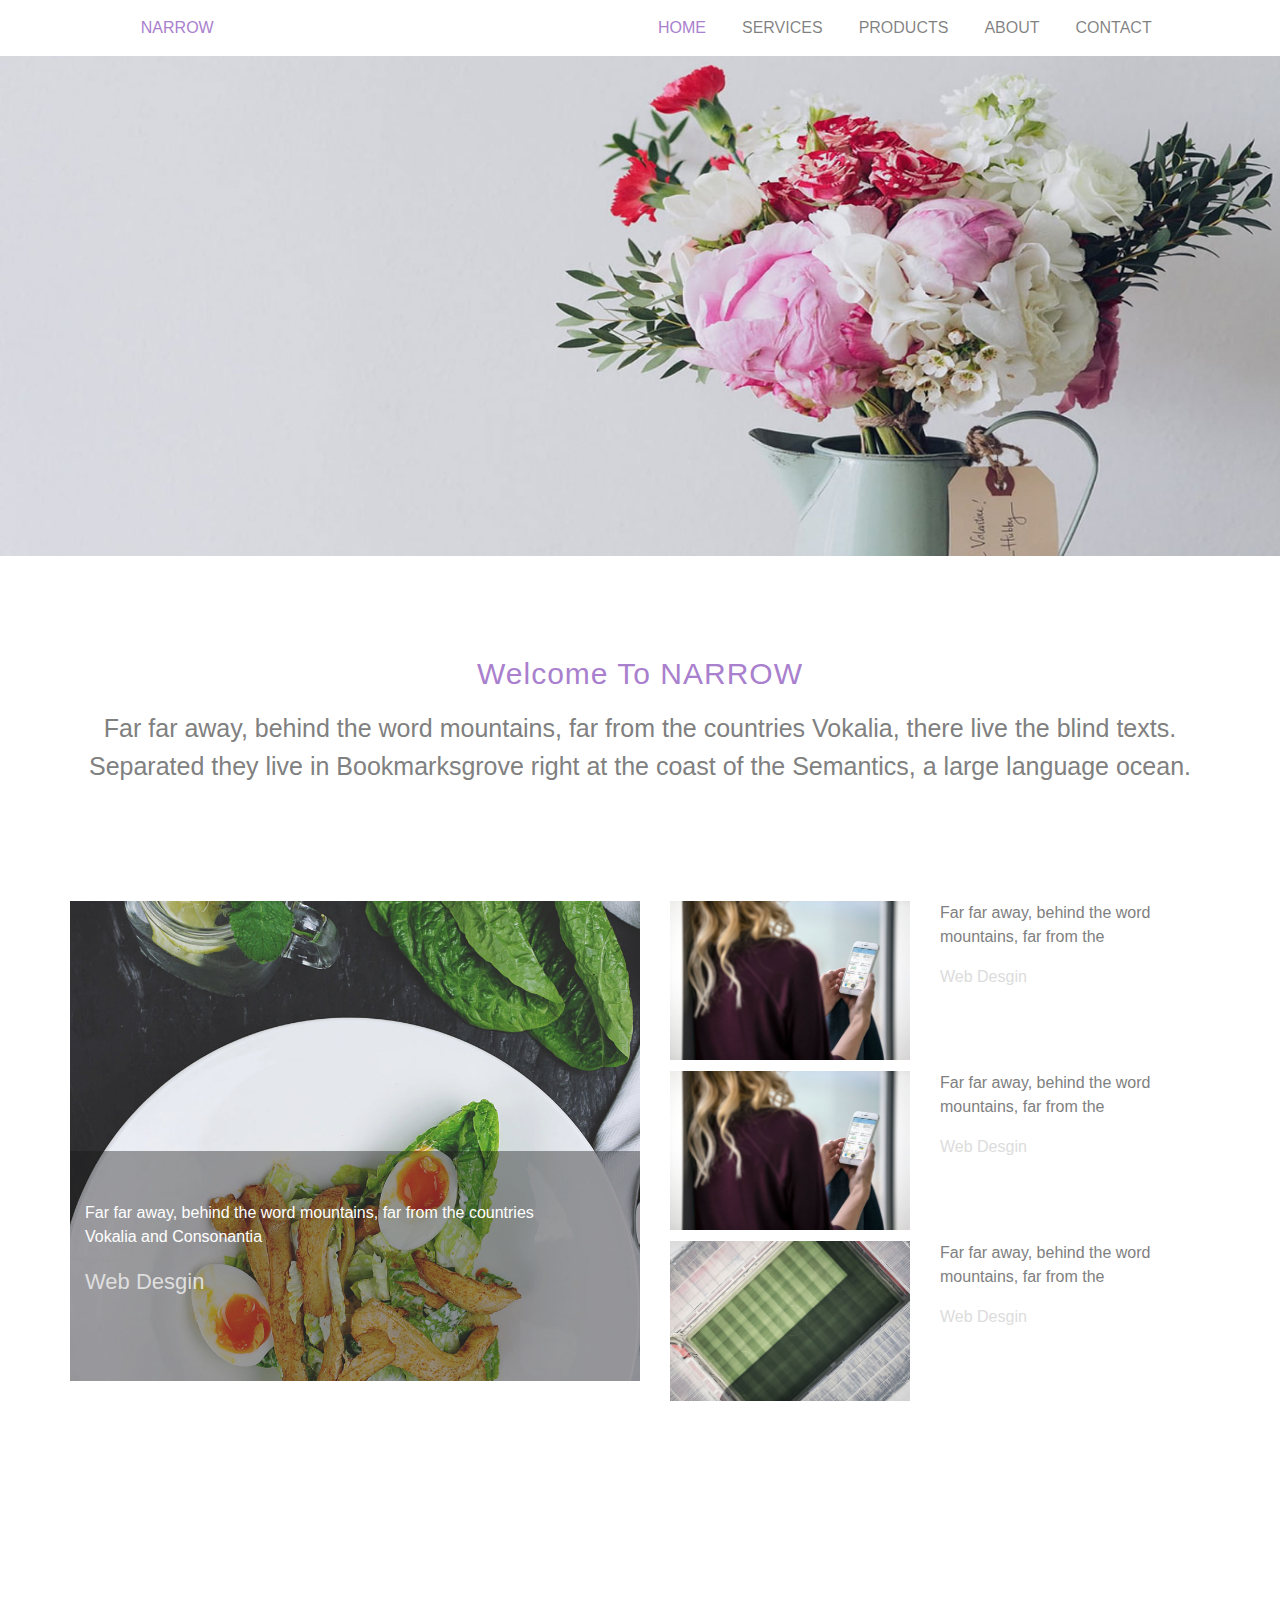
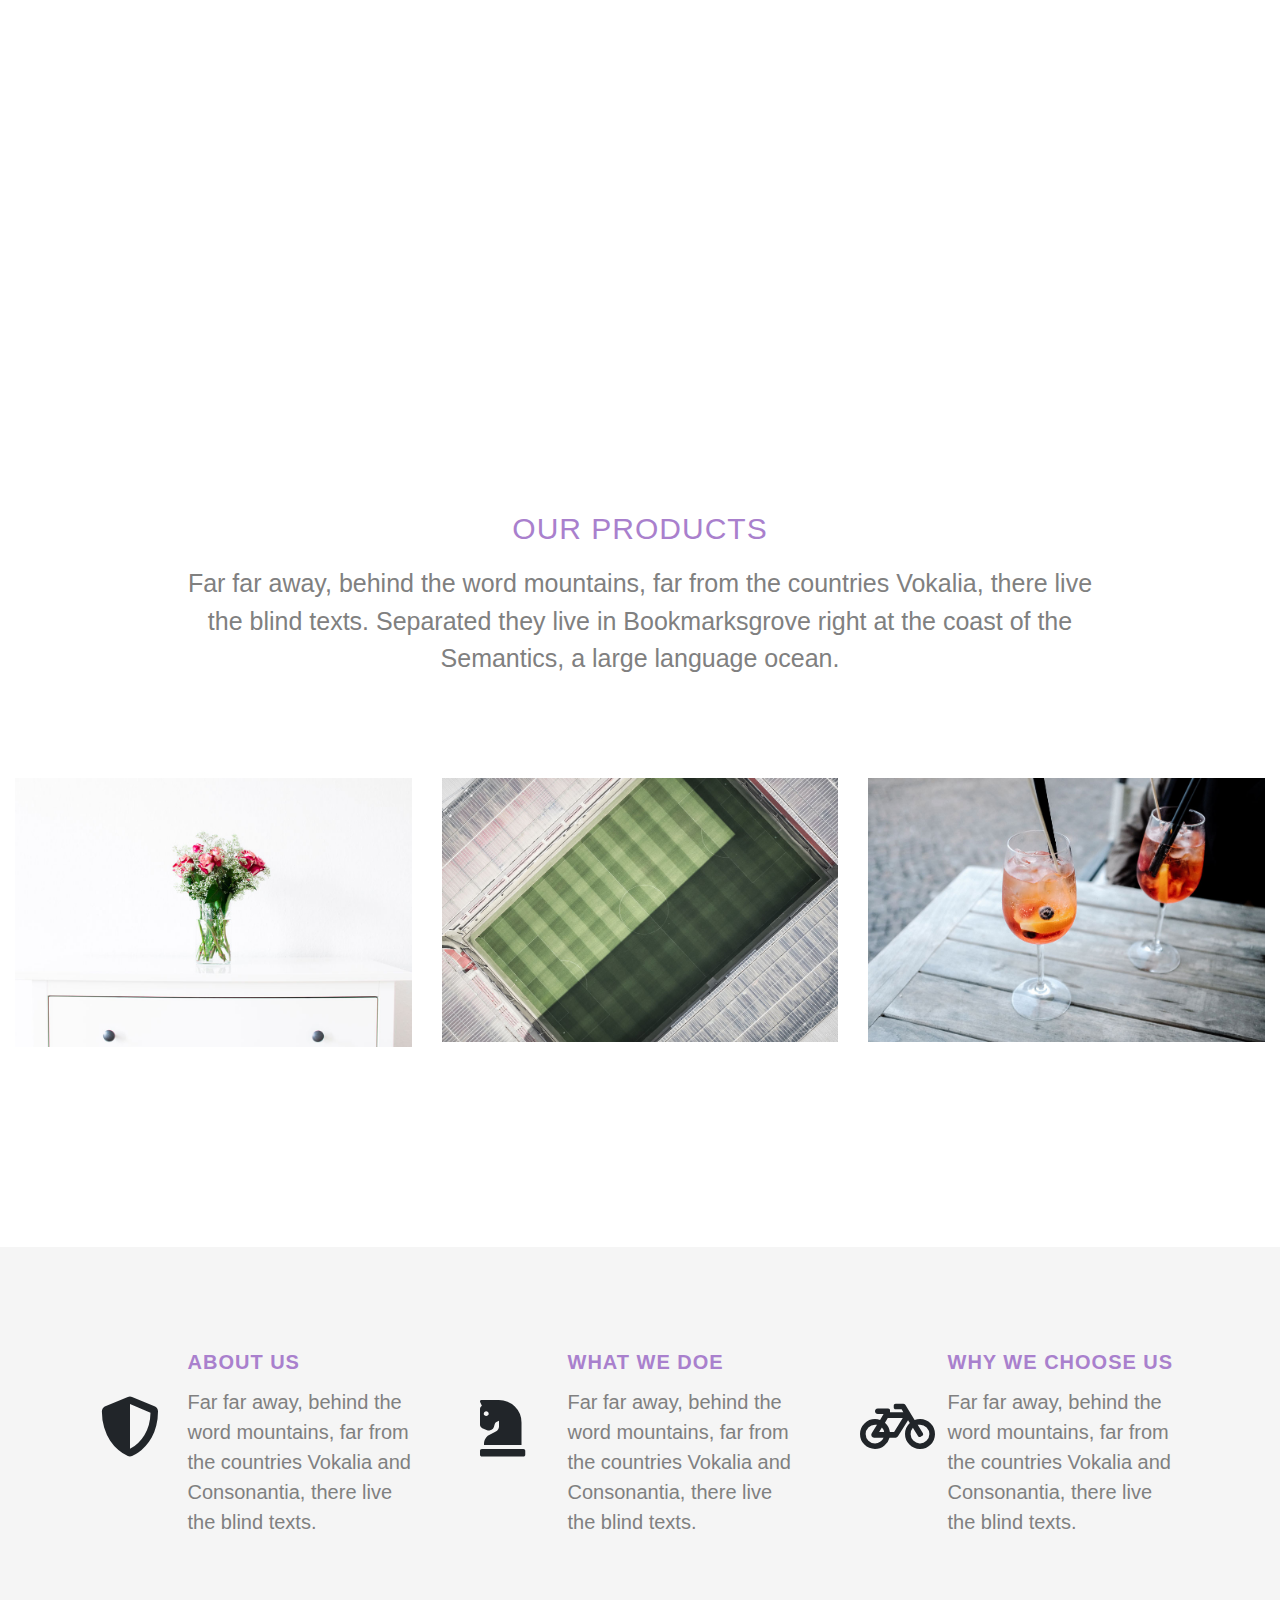
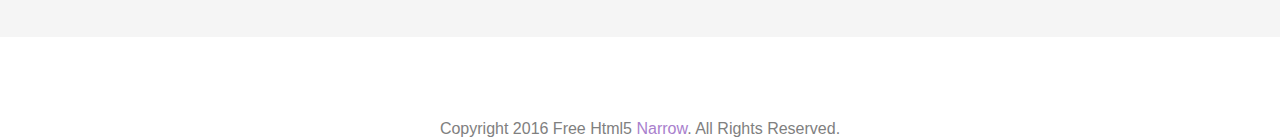
<file: index.html>
<!DOCTYPE html>
<html lang="en">

<head>
    <meta charset="UTF-8">
    <meta name="viewport" content="width=device-width, initial-scale=1.0">
    <meta http-equiv="X-UA-Compatible" content="ie=edge">
    <title>Document</title>
    <link rel="stylesheet" href="css/all.css">
    <link rel="stylesheet" href="css/animate.css">
    <link rel="stylesheet" href="css/bootstrap.min.css">
    <link rel="stylesheet" href="css/hover.css">
    <link rel="stylesheet" href="css/style.css">
</head>

<body>
    <!-- --------navbar------ -->
    <nav class="navbar navbar-expand-lg navbar-light bg-light">
        <div class="logo float-left w-50">
            NARROW
        </div>


        <button class="navbar-toggler" type="button" data-toggle="collapse" data-target="#navbarSupportedContent"
            aria-controls="navbarSupportedContent" aria-expanded="false" aria-label="Toggle navigation">
            <i class="fas fa-bars"></i>
        </button>

        <div class="collapse navbar-collapse float-right w-50" id="navbarSupportedContent">
            <ul class="navbar-nav mr-auto col-8">
                <li class="nav-item ">
                    <a class="nav-link  active" href="index.html">HOME <span class="sr-only">(current)</span></a>
                </li>
                
                <li class="nav-item">
                    <a class="nav-link " href="services.html">SERVICES</a>
                </li>
                <li class="nav-item">
                    <a class="nav-link " href="product.html">PRODUCTS</a>
                </li>
                <li class="nav-item">
                    <a class="nav-link " href="about.html">ABOUT</a>
                </li>
                <li class="nav-item">
                    <a class="nav-link " href="contact.html">CONTACT</a>
                </li>
            </ul>

        </div>
    </nav>
    <!-- --------/navbar------ -->
    <!-- ------images------ -->
    <div class="image"></div>
    <!-- ------images----- -->
    <!-- ------welcome----- -->
    <section class="welcome ">

        <!-- -----title---- -->
        <h1 class="title txt-center"> Welcome To NARROW</h1>
        <!-- ------title----- -->
        <div class="container  ">
            <div class="row">
                <P class="par txt-center">Far far away, behind the word mountains, far from the countries Vokalia, there
                    live the blind texts.
                    Separated they live in Bookmarksgrove right at the coast of the Semantics, a large language ocean.
                </P>
            </div>
        </div>
    </section>
    <!-- ------/welcome----- -->
    <!-- ------third section---- -->
    <section class="third">
        <div class="container">
            <div class="row">
                <!-- -----left----  -->
                <div class="float-left c0l-12 col-md-6 first">
                    <div class="color"></div>
                    <div class="text">
                    <p>Far far away, behind the word mountains, far from the countries Vokalia and Consonantia</p>
                    <span class="lightgray">Web Desgin</span>
                </div>
                </div>
                <!-- ----left---- -->
                <!-- ------right----- -->
                <div class="float-right  c0l-12 col-md-6">
                    <!-- --------row------ -->
                    <div class="roww ">
                        <div class="float-left  col-6">
                        <img src="images/work-2.jpg" alt="">
                        </div>
                        <div class="float-left col-6 ">
                            <p>Far far away, behind the word mountains, far from the</p>
                            <span class="lightgray">Web Desgin</span>
                        </div>

                    </div>
                    <!-- --------/row------ -->
                       <!-- --------row------ -->
                       <div class="roww ">
                            <div class="float-left  col-6">
                            <img src="images/work-2.jpg" alt="">
                            </div>
                            <div class="float-left col-6 ">
                                <p>Far far away, behind the word mountains, far from the</p>
                                <span class="lightgray">Web Desgin</span>
                            </div>
    
                        </div>
                        <!-- --------/row------ -->
                           <!-- --------row------ -->
                    <div class="roww ">
                            <div class="float-left  col-6">
                            <img src="images/work-4.jpg" alt="">
                            </div>
                            <div class="float-left col-6 ">
                                <p>Far far away, behind the word mountains, far from the</p>
                                <span class="lightgray">Web Desgin</span>
                            </div>
    
                        </div>
                        <!-- --------/row------ -->
                </div>
                <!-- ------/right----- -->
            </div>
        </div>
    </section>
        <!-- ------/third section---- -->
        <!-- -------priority---- -->
        <section class="priority">
            <div>SAVING YOU IS OUR FIRST PRIORITY</div>
        </section>
  <!-- -------/priority---- -->
  <!-- ------products---- -->
  <section class="products ">

        <!-- -----title---- -->
        <h1 class="title txt-center">OUR PRODUCTS</h1>
        <!-- ------title----- -->
        <div class="container  ">
            <div class="row">
                <P class="par txt-center">Far far away, behind the word mountains, far from the countries Vokalia, there
                    live the blind texts.
                    Separated they live in Bookmarksgrove right at the coast of the Semantics, a large language ocean.
                </P>
            </div>
        </div>
    </section>
    <!-- ------/products----- -->
    <!-- ------images2------ -->
    <section class="images2">
       
                <div class="col-4 float-left">
                    <img src="images/product-1.jpg" alt="">
                </div>
                <div class="col-4 float-left">
                        <img src="images/product-2.jpg" alt="">
                    </div>
                    <div class="col-4 float-left">
                            <img src="images/product-3.jpg" alt="">
                        </div>
            
    </section>
    <div class="clearfix"></div>
<!-- ------/images2------ -->
<!-- ------about----- -->
<section class="about">
    <div class="container">
        <div class="row">
             <!-- -----row----- -->
             <div class="roww float-left col-12 col-lg-4">
                 <div class="col-3 float-left">
                        <i class="fas fa-shield-alt"></i>
                 </div>
                 <div class="col-9 float-left">
                     <div class="title">ABOUT US</div>
                     <div class="par">Far far away, behind the word mountains, far from the countries Vokalia and Consonantia, there live the blind texts.</div>
                 </div>
             </div>
             <!-- -----/row----- -->
 <!-- -----row----- -->
 <div class="roww float-left col-12 col-lg-4">
        <div class="col-3 float-left">
            <i class="fas fa-chess-knight"></i>
        </div>
        <div class="col-9 float-left">
            <div class="title">WHAT WE DOE</div>
            <div class="par">Far far away, behind the word mountains, far from the countries Vokalia and Consonantia, there live the blind texts.</div>
        </div>
    </div>
    <!-- -----/row----- -->
     <!-- -----row----- -->
     <div class="roww float-left col-12 col-lg-4">
            <div class="col-3 float-left">
                    <i class="fas fa-bicycle"></i>
            </div>
            <div class="col-9 float-left">
                <div class="title">WHY WE CHOOSE US</div>
                <div class="par">Far far away, behind the word mountains, far from the countries Vokalia and Consonantia, there live the blind texts.</div>
            </div>
        </div>
        <!-- -----/row----- -->
        </div>

    </div>
  
</section>
<!-- -----/about----- -->
<!-- -----footer----- -->
<section class="footer txt-center">
    <p>Copyright 2016 Free Html5<a href="#"> Narrow</a>. All Rights Reserved. </p>
    <p>    Made with  by<a href="#">omar ismail</a>  / Demo Images: <a href="#"> Unsplash</a></p>
    <div class="links"> 
            <a href="#"><i class="fab fa-twitter"></i></a>
        <a href="#"><i class="fab fa-facebook-f"></i></a>
        <a href="#"><i class="fab fa-instagram"></i></a>
    </div>

</section>
<!-- -----/footer----- -->
</body>

</html>
</file>
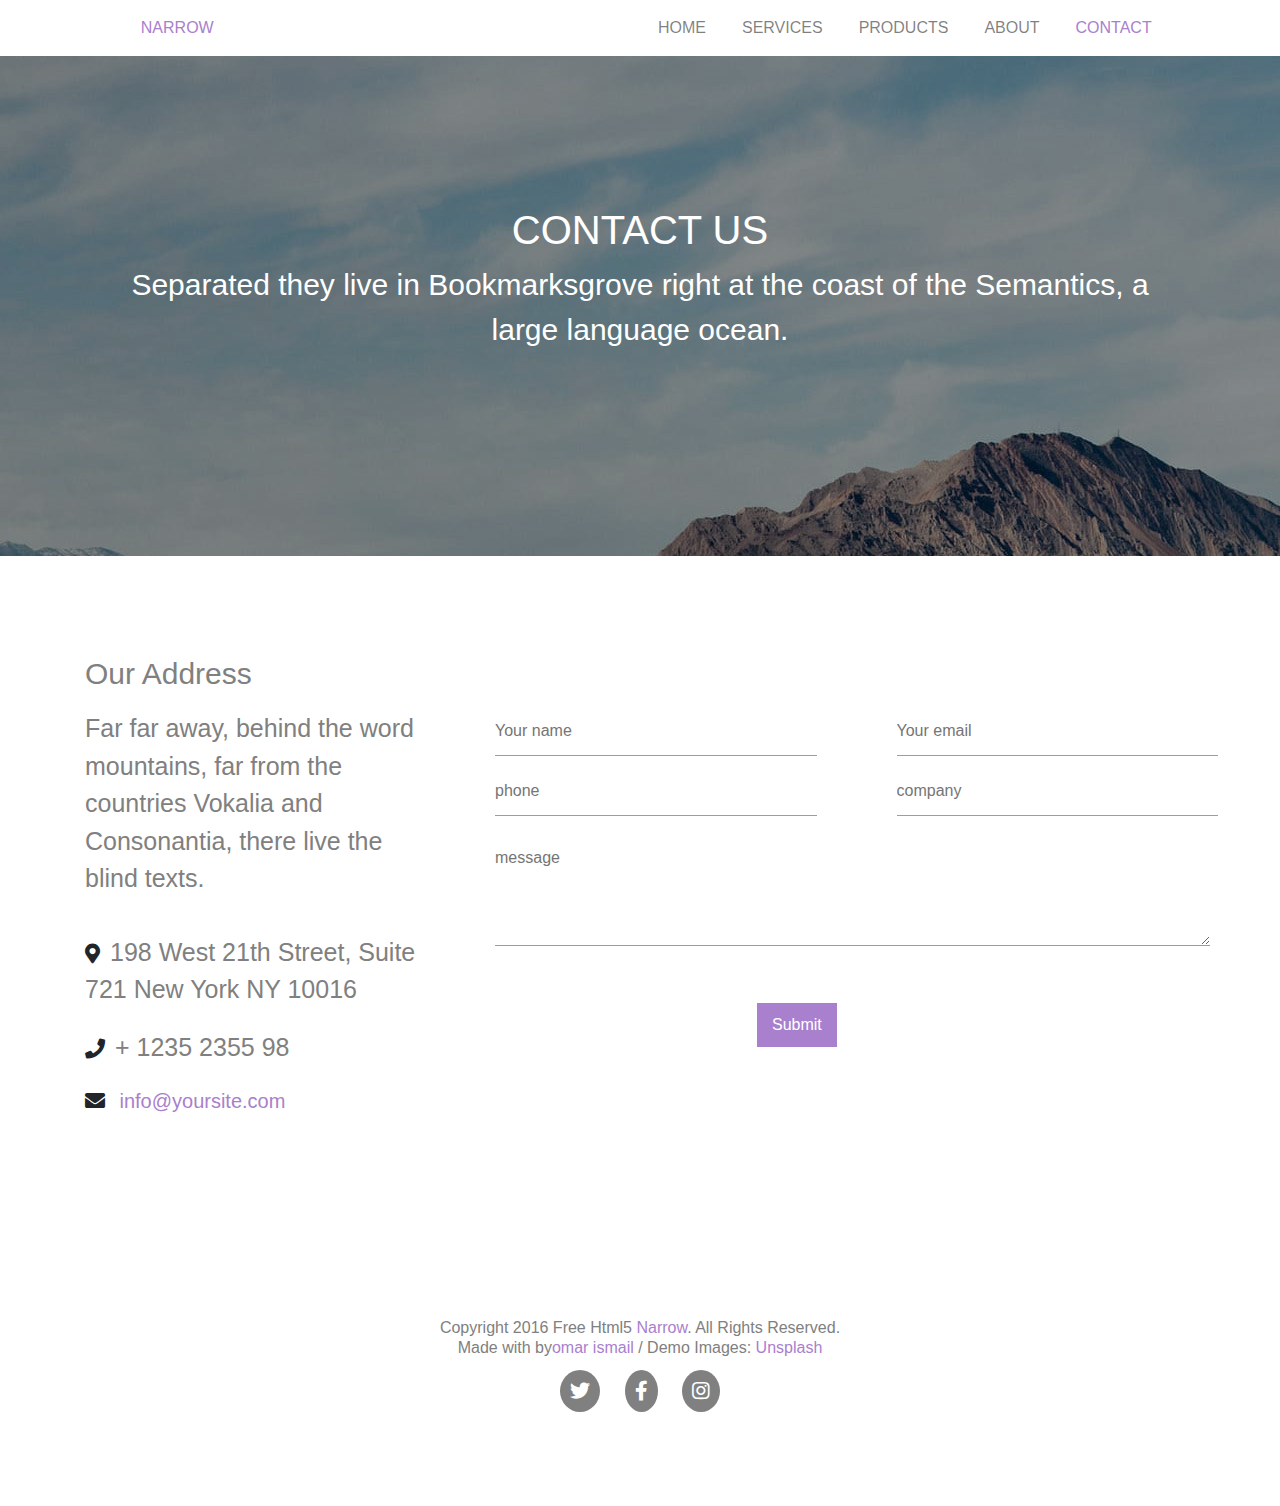
<file: contact.html>
<!DOCTYPE html>
<html lang="en">

<head>
    <meta charset="UTF-8">
    <meta name="viewport" content="width=device-width, initial-scale=1.0">
    <meta http-equiv="X-UA-Compatible" content="ie=edge">
    <title>Document</title>
    <link rel="stylesheet" href="css/all.css">
    <link rel="stylesheet" href="css/animate.css">
    <link rel="stylesheet" href="css/bootstrap.min.css">
    <link rel="stylesheet" href="css/hover.css">
    <link rel="stylesheet" href="css/style.css">
</head>

<body>
    <!-- --------navbar------ -->
    <nav class="navbar navbar-expand-lg navbar-light bg-light">
        <div class="logo float-left w-50">
            NARROW
        </div>


        <button class="navbar-toggler" type="button" data-toggle="collapse" data-target="#navbarSupportedContent"
            aria-controls="navbarSupportedContent" aria-expanded="false" aria-label="Toggle navigation">
            <i class="fas fa-bars"></i>
        </button>

        <div class="collapse navbar-collapse float-right w-50" id="navbarSupportedContent">
            <ul class="navbar-nav mr-auto col-8">
                <li class="nav-item ">
                    <a class="nav-link  " href="index.html">HOME <span class="sr-only">(current)</span></a>
                </li>
                
                <li class="nav-item">
                    <a class="nav-link   " href="services.html">SERVICES</a>
                </li>
                <li class="nav-item">
                    <a class="nav-link " href="product.html">PRODUCTS</a>
                </li>
                <li class="nav-item">
                    <a class="nav-link " href="about.html">ABOUT</a>
                </li>
                <li class="nav-item">
                    <a class="nav-link active" href="contact.html">CONTACT</a>
                </li>
            </ul>

        </div>
    </nav>
    <!-- --------/navbar------ -->
    <!-- ------head----- -->
    <section class="head">
        <div class="color txt-center">
            <h1> CONTACT US</h1>
            <p>Separated they live in Bookmarksgrove right at the coast of the Semantics, a large language ocean.</p>

        </div>
        
    </section>
    <!-- -------/head----- -->
    <!-- -------CONTACT US---- -->


    <section class="contact">
        <section class="container">
            <section class="row">
                <!-- ------information--- -->
                <div class="information col-12 col-lg-4 float-left">
                    <h1 style="color: gray; font-size: 30px">Our Address</h1>
                   
                 <p class="par">Far far away, behind the word mountains, far from the countries Vokalia and Consonantia, there live the blind texts.</p>
                <div style="margin-bottom: 20px"><i class="fas fa-map-marker-alt" style="font-size: 20px ;padding-right: 10px"></i><span class="par">198 West 21th Street, Suite 721 New York NY 10016</span></div>
                <div style="margin-bottom: 20px"><i class="fas fa-phone" style="font-size: 20px ;padding-right: 10px"></i><span class="par">+ 1235 2355 98</span></div>
                 <div style="margin-bottom: 20px" ><i class="fas fa-envelope" style="font-size: 20px ;padding-right: 10px"></i> <a href="#">info@yoursite.com</a></div>
            </div>
                    <!-- ------/information--- -->
                    <!-- ------form----- -->
                    <div class="input col-12 col-lg-8 float-left ">
                            <div class="float-left w-45"><input type="text" placeholder="Your name" ></div> 
                       
                       <div class="float-right w-45"> <input type="email" placeholder="Your email"></div>
                       
                       <div class="float-left w-45"> <input type="text" placeholder="phone"> </div>
                       <div class="float-right w-45"> <input type="text" placeholder="company"> </div>
                       <textarea placeholder="message"></textarea> 
                       <a href="index.html">Submit</a>
                    </div>
                    <!-- ------/form----- -->
            </section>
        </section>

    </section>



         <!-- -----footer----- -->
<section class="footer txt-center">
        <p>Copyright 2016 Free Html5<a href="#"> Narrow</a>. All Rights Reserved. </p>
        <p>    Made with  by<a href="#">omar ismail</a>  / Demo Images: <a href="#"> Unsplash</a></p>
        <div class="links"> 
                <a href="#"><i class="fab fa-twitter"></i></a>
            <a href="#"><i class="fab fa-facebook-f"></i></a>
            <a href="#"><i class="fab fa-instagram"></i></a>
        </div>
    
    </section>
    <!-- -----/footer----- -->
</body>

</html>
</file>
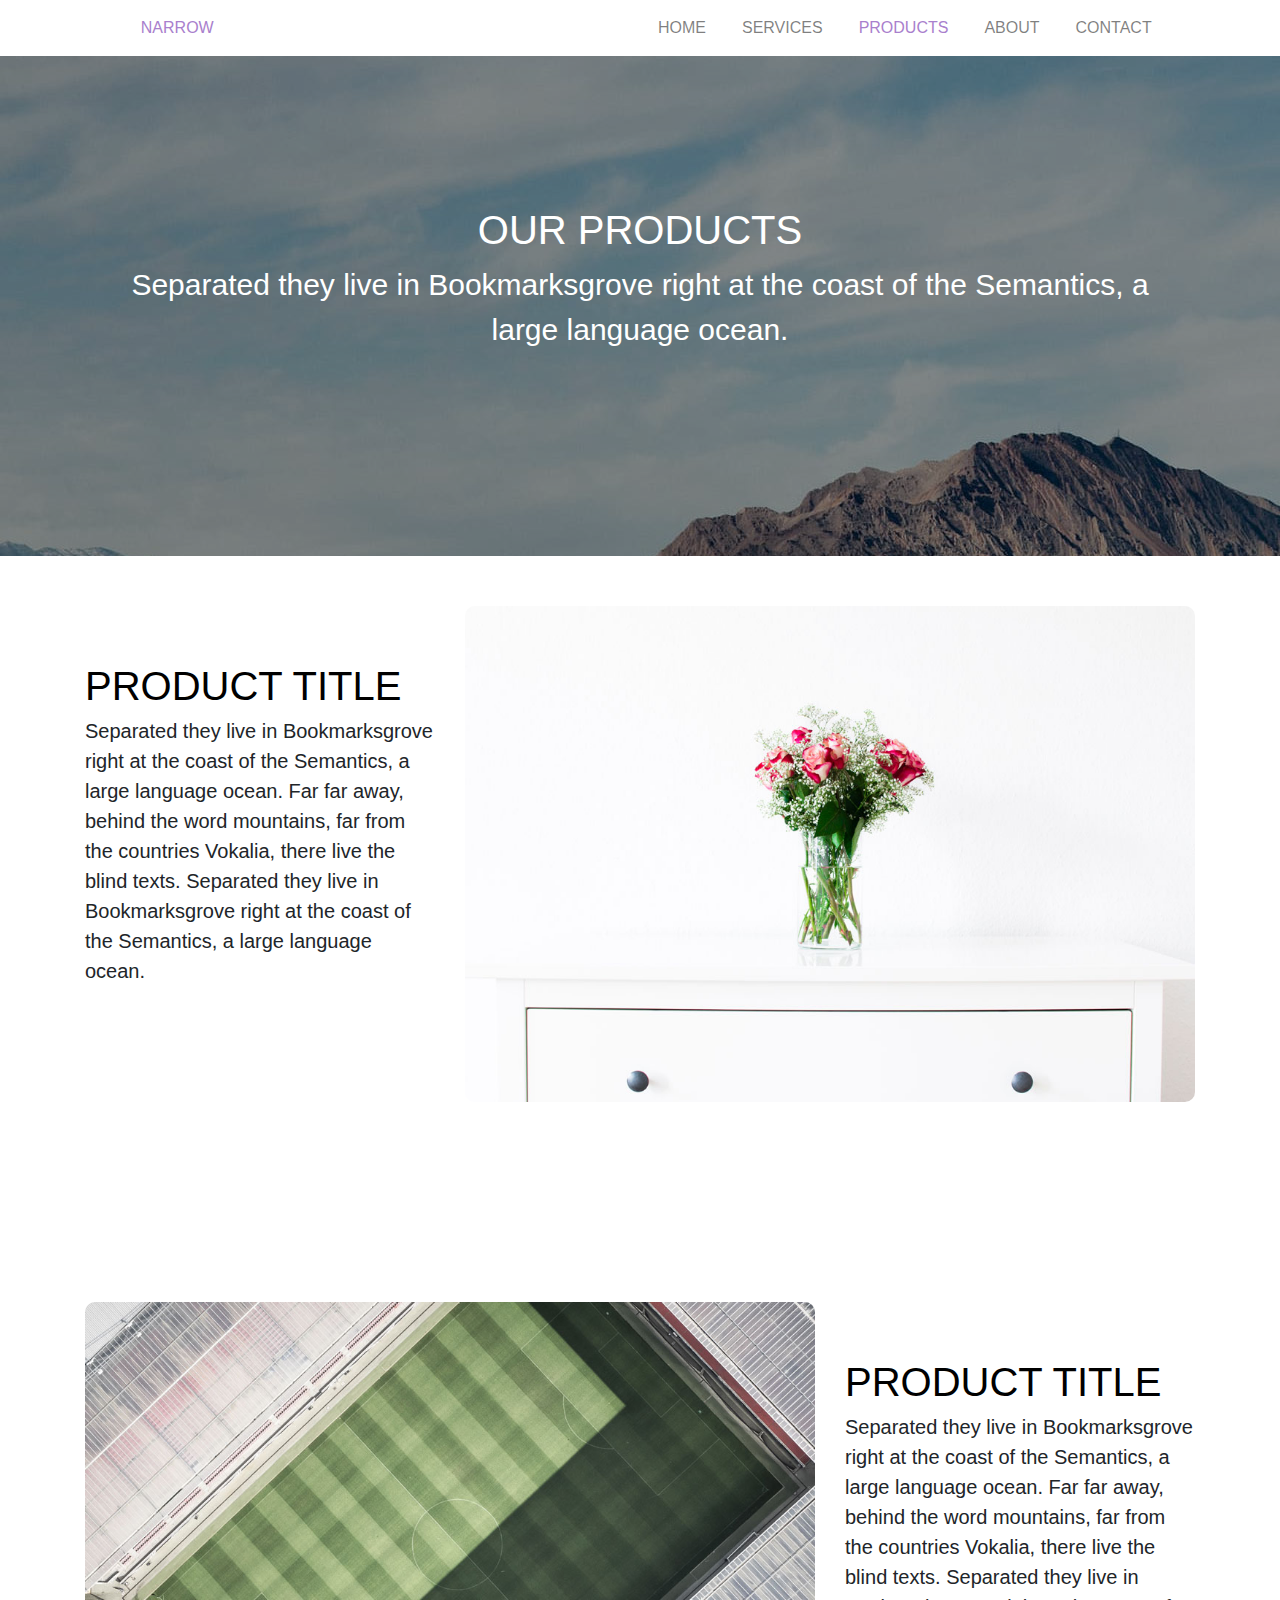
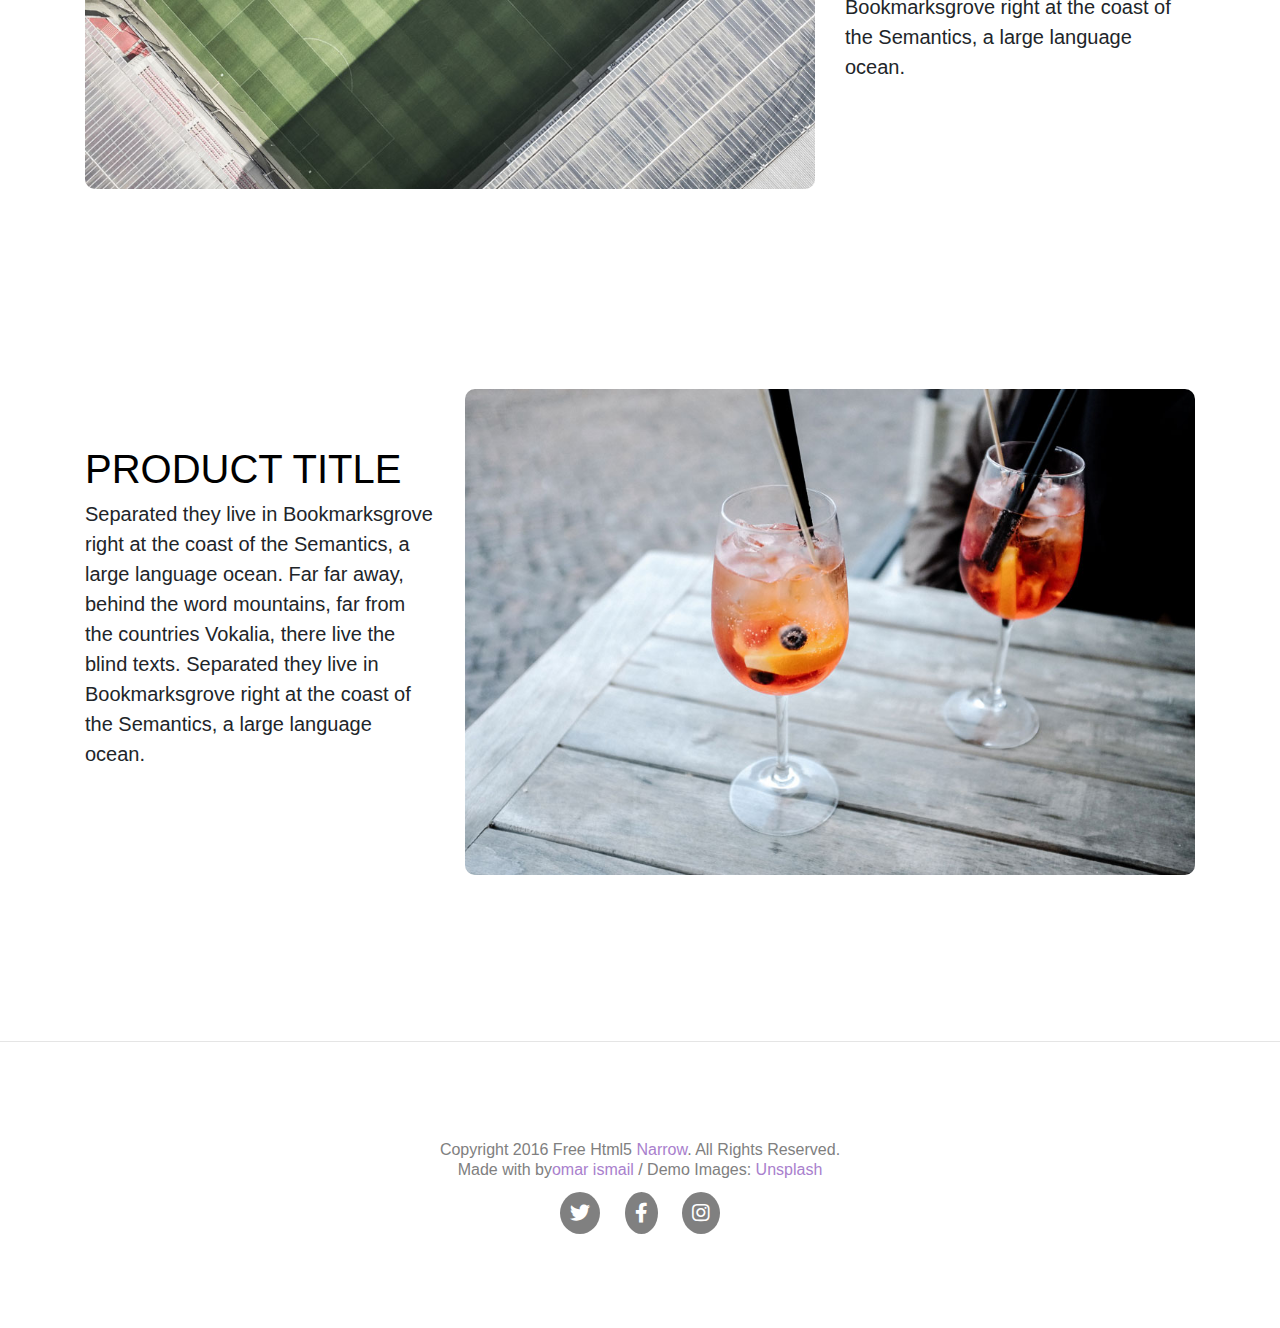
<file: product.html>
<!DOCTYPE html>
<html lang="en">

<head>
    <meta charset="UTF-8">
    <meta name="viewport" content="width=device-width, initial-scale=1.0">
    <meta http-equiv="X-UA-Compatible" content="ie=edge">
    <title>Document</title>
    <link rel="stylesheet" href="css/all.css">
    <link rel="stylesheet" href="css/animate.css">
    <link rel="stylesheet" href="css/bootstrap.min.css">
    <link rel="stylesheet" href="css/hover.css">
    <link rel="stylesheet" href="css/style.css">
</head>

<body>
    <!-- --------navbar------ -->
    <nav class="navbar navbar-expand-lg navbar-light bg-light">
        <div class="logo float-left w-50">
            NARROW
        </div>


        <button class="navbar-toggler" type="button" data-toggle="collapse" data-target="#navbarSupportedContent"
            aria-controls="navbarSupportedContent" aria-expanded="false" aria-label="Toggle navigation">
            <i class="fas fa-bars"></i>
        </button>

        <div class="collapse navbar-collapse float-right w-50" id="navbarSupportedContent">
            <ul class="navbar-nav mr-auto col-8">
                <li class="nav-item ">
                    <a class="nav-link  " href="index.html">HOME <span class="sr-only">(current)</span></a>
                </li>
                
                <li class="nav-item">
                    <a class="nav-link " href="services.html">SERVICES</a>
                </li>
                <li class="nav-item">
                    <a class="nav-link active " href="product.html">PRODUCTS</a>
                </li>
                <li class="nav-item">
                    <a class="nav-link " href="about.html">ABOUT</a>
                </li>
                <li class="nav-item">
                    <a class="nav-link " href="contact.html">CONTACT</a>
                </li>
            </ul>

        </div>
    </nav>
    <!-- --------/navbar------ -->
    <!-- ------head----- -->
    <section class="head">
        <div class="color txt-center">
            <h1>OUR PRODUCTS</h1>
            <p>Separated they live in Bookmarksgrove right at the coast of the Semantics, a large language ocean.</p>

        </div>
        
    </section>
    <!-- -------/head----- -->
    <!-- -------products----- -->
    <section class="products">
        <div class="container">
            <div class="row">
                <!-- -------item---- -->
                <div class=" item">
                    <div class="col-12 col-md-4 float-left">
                        <a  href="#">PRODUCT TITLE</a>
                        <p>Separated they live in Bookmarksgrove right at the coast of the Semantics, a large language ocean. Far far away, behind the word mountains, far from the countries Vokalia, there live the blind texts. Separated they live in Bookmarksgrove right at the coast of the Semantics, a large language ocean.</p>
                    </div>
                    <div class="col-12 col-md-8 float-left">
                        <img src="images/product-1.jpg " alt="">
                    </div> 

                </div>
                  <!-- -------/item---- -->
                  <!-- -------item---- -->
                <div class=" item">
                       
                        <div class="col-12 col-md-8 float-left">
                            <img src="images/product-2.jpg " alt="">
                        </div> 
                        <div class="col-12 col-md-4 float-left">
                                <a  href="#">PRODUCT TITLE</a>
                                <p>Separated they live in Bookmarksgrove right at the coast of the Semantics, a large language ocean. Far far away, behind the word mountains, far from the countries Vokalia, there live the blind texts. Separated they live in Bookmarksgrove right at the coast of the Semantics, a large language ocean.</p>
                            </div>
    
                    </div>
                      <!-- -------/item---- -->
                      <!-- -------item---- -->
                <div class=" item">
                        <div class="col-12 col-md-4 float-left">
                            <a  href="#">PRODUCT TITLE</a>
                            <p>Separated they live in Bookmarksgrove right at the coast of the Semantics, a large language ocean. Far far away, behind the word mountains, far from the countries Vokalia, there live the blind texts. Separated they live in Bookmarksgrove right at the coast of the Semantics, a large language ocean.</p>
                        </div>
                        <div class="col-12 col-md-8 float-left">
                            <img src="images/product-3.jpg " alt="">
                        </div> 
    
                    </div>
                      <!-- -------/item---- -->
            </div>
         </div>
    </section>
    <!-- -----pouducts----- -->
    <hr>
    <!-- -----footer----- -->
<section class="footer txt-center">
        <p>Copyright 2016 Free Html5<a href="#"> Narrow</a>. All Rights Reserved. </p>
        <p>    Made with  by<a href="#">omar ismail</a>  / Demo Images: <a href="#"> Unsplash</a></p>
        <div class="links"> 
                <a href="#"><i class="fab fa-twitter"></i></a>
            <a href="#"><i class="fab fa-facebook-f"></i></a>
            <a href="#"><i class="fab fa-instagram"></i></a>
        </div>
    </section>
    <!-- -----/footer----- -->
</body>

</html>
</file>
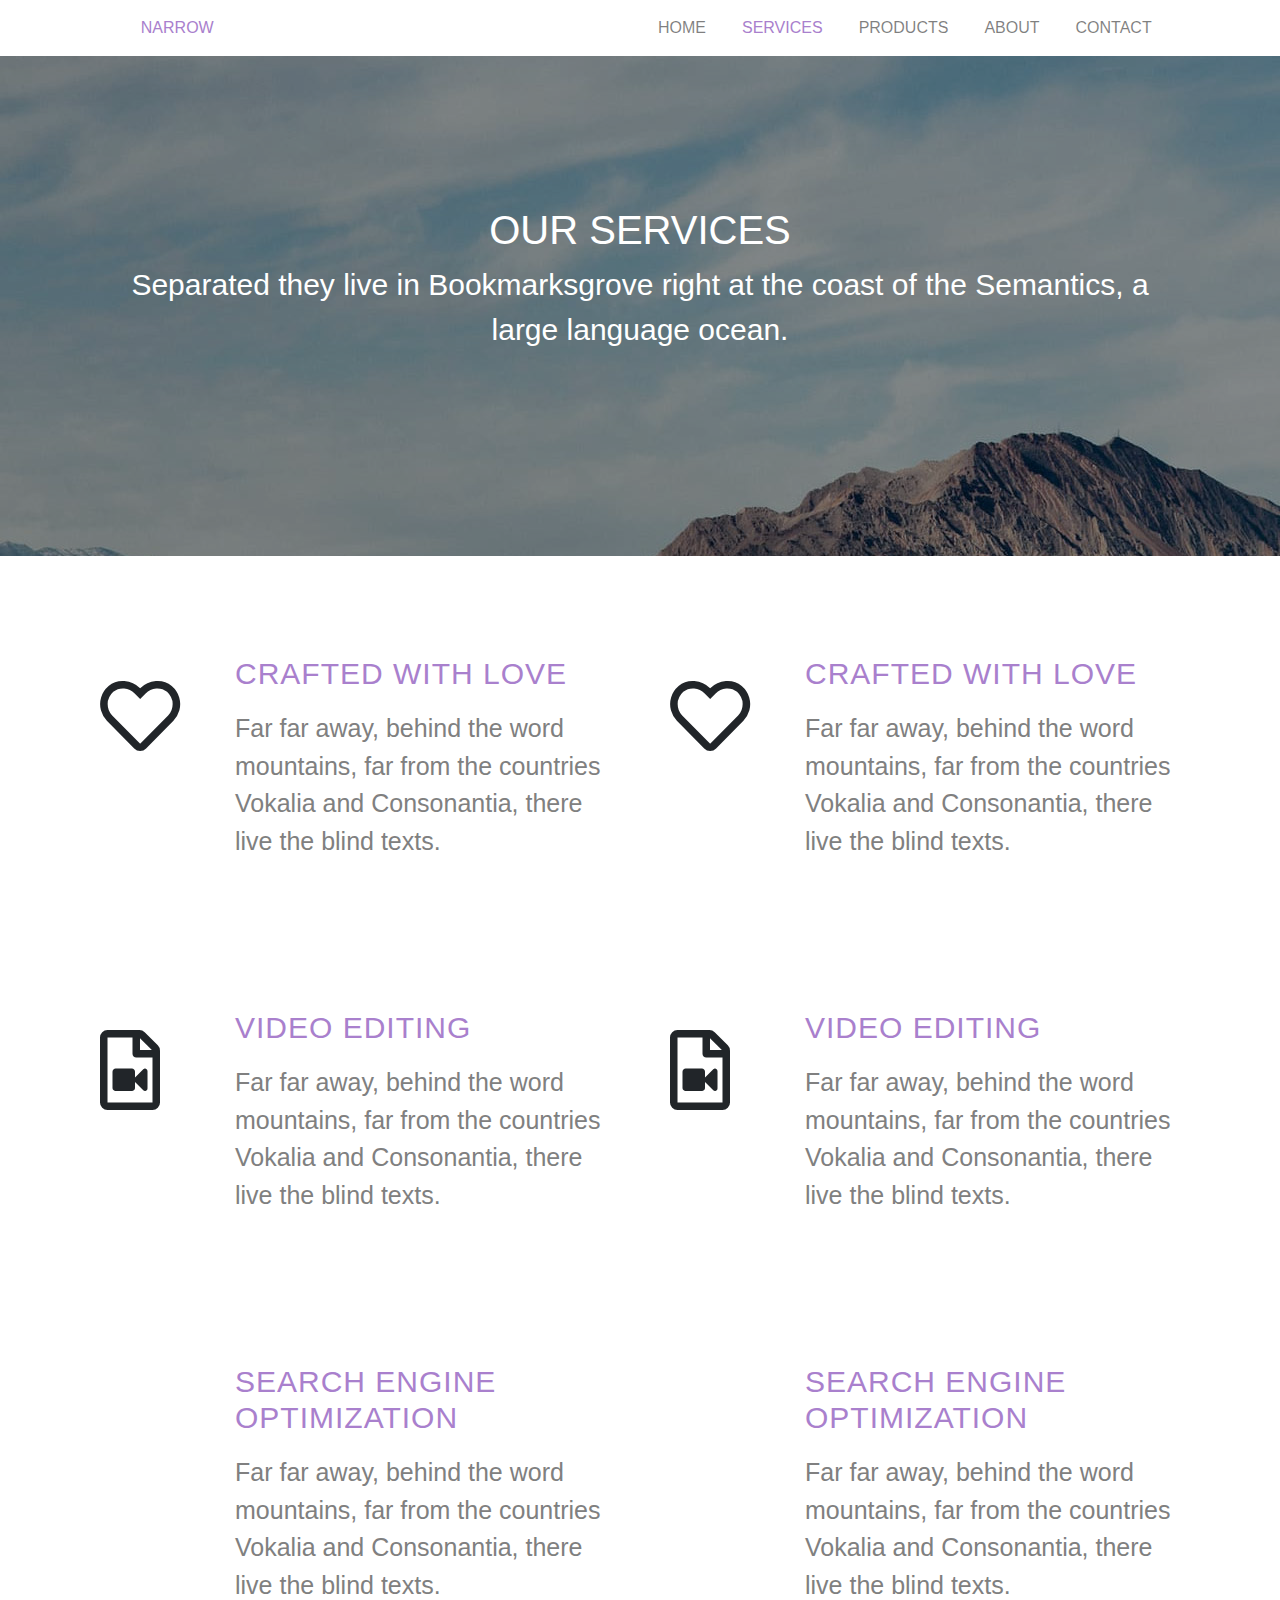
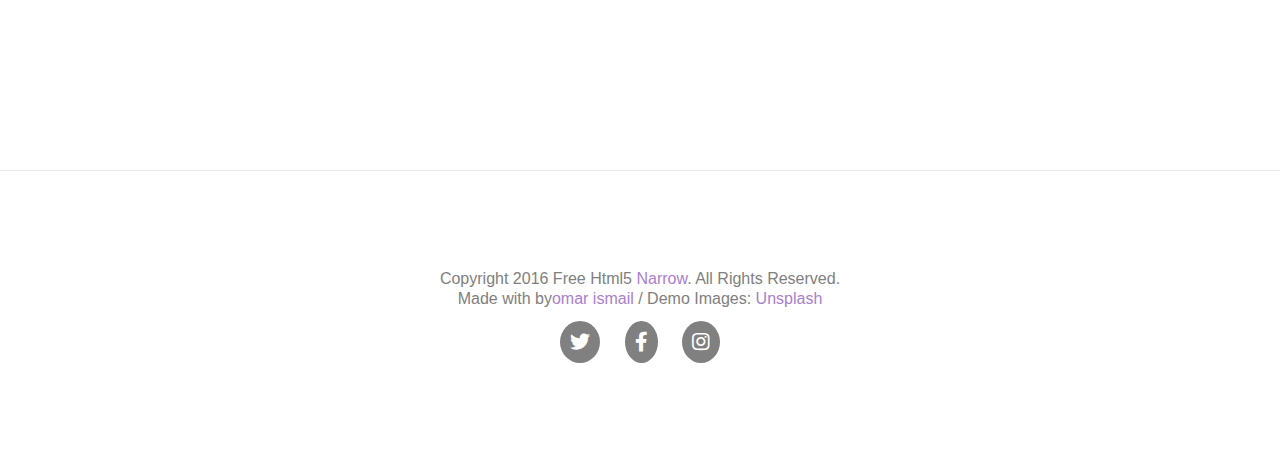
<file: services.html>
<!DOCTYPE html>
<html lang="en">

<head>
    <meta charset="UTF-8">
    <meta name="viewport" content="width=device-width, initial-scale=1.0">
    <meta http-equiv="X-UA-Compatible" content="ie=edge">
    <title>Document</title>
    <link rel="stylesheet" href="css/all.css">
    <link rel="stylesheet" href="css/animate.css">
    <link rel="stylesheet" href="css/bootstrap.min.css">
    <link rel="stylesheet" href="css/hover.css">
    <link rel="stylesheet" href="css/style.css">
</head>

<body>
    <!-- --------navbar------ -->
    <nav class="navbar navbar-expand-lg navbar-light bg-light">
        <div class="logo float-left w-50">
            NARROW
        </div>


        <button class="navbar-toggler" type="button" data-toggle="collapse" data-target="#navbarSupportedContent"
            aria-controls="navbarSupportedContent" aria-expanded="false" aria-label="Toggle navigation">
            <i class="fas fa-bars"></i>
        </button>

        <div class="collapse navbar-collapse float-right w-50" id="navbarSupportedContent">
            <ul class="navbar-nav mr-auto col-8">
                <li class="nav-item ">
                    <a class="nav-link  " href="index.html">HOME <span class="sr-only">(current)</span></a>
                </li>
                
                <li class="nav-item">
                    <a class="nav-link active  " href="services.html">SERVICES</a>
                </li>
                <li class="nav-item">
                    <a class="nav-link " href="product.html">PRODUCTS</a>
                </li>
                <li class="nav-item">
                    <a class="nav-link " href="about.html">ABOUT</a>
                </li>
                <li class="nav-item">
                    <a class="nav-link " href="contact.html">CONTACT</a>
                </li>
            </ul>

        </div>
    </nav>
    <!-- --------/navbar------ -->
    <!-- ------head----- -->
    <section class="head">
        <div class="color txt-center">
            <h1>OUR SERVICES</h1>
            <p>Separated they live in Bookmarksgrove right at the coast of the Semantics, a large language ocean.</p>

        </div>
        
    </section>
    <!-- -------/head----- -->
    <section class="service">
        <div class="container">
            <div class="row">
                <!-- -----row---- -->
                <div class="roww col-12 col-md-6 float-left">
                    <!-- ----- one service--- -->
                    <div class="one">
                        <div class="col-3 float-left"> <i class="far fa-heart"></i></div>
                        <div class="col-9 float-left">
                            <h1 class="title">CRAFTED WITH LOVE</h1>
                            <P class="par"> Far far away, behind the word mountains, far from the countries Vokalia and Consonantia, there live the blind texts.</P>
                        </div>

                    </div>
                     <!-- ----- one service--- -->
                      <!-- ----- one service--- -->
                    <div class="one">
                            <div class="col-3 float-left"> <i class="far fa-file-video"></i></div>
                            <div class="col-9 float-left">
                                <h1 class="title">VIDEO EDITING</h1>
                                <P class="par"> Far far away, behind the word mountains, far from the countries Vokalia and Consonantia, there live the blind texts.</P>
                            </div>
    
                        </div>
                         <!-- ----- one service--- -->
                          <!-- ----- one service--- -->
                    <div class="one">
                            <div class="col-3 float-left"> <i class="fas fa-users-cog"></i></div>
                            <div class="col-9 float-left">
                                <h1 class="title">SEARCH ENGINE OPTIMIZATION</h1>
                                <P class="par"> Far far away, behind the word mountains, far from the countries Vokalia and Consonantia, there live the blind texts.</P>
                            </div>
    
                        </div>
                         <!-- ----- one service--- -->
                        
                </div>
                <!-- -----/row---- -->
                <!-- -----row---- -->
                <div class="roww col-12 col-md-6 float-left">
                        <!-- ----- one service--- -->
                        <div class="one">
                            <div class="col-3 float-left"> <i class="far fa-heart"></i></div>
                            <div class="col-9 float-left">
                                <h1 class="title">CRAFTED WITH LOVE</h1>
                                <P class="par"> Far far away, behind the word mountains, far from the countries Vokalia and Consonantia, there live the blind texts.</P>
                            </div>
    
                        </div>
                         <!-- ----- one service--- -->
                          <!-- ----- one service--- -->
                        <div class="one">
                                <div class="col-3 float-left"> <i class="far fa-file-video"></i></div>
                                <div class="col-9 float-left">
                                    <h1 class="title">VIDEO EDITING</h1>
                                    <P class="par"> Far far away, behind the word mountains, far from the countries Vokalia and Consonantia, there live the blind texts.</P>
                                </div>
        
                            </div>
                             <!-- ----- one service--- -->
                              <!-- ----- one service--- -->
                        <div class="one">
                                <div class="col-3 float-left"> <i class="fas fa-users-cog"></i></div>
                                <div class="col-9 float-left">
                                    <h1 class="title">SEARCH ENGINE OPTIMIZATION</h1>
                                    <P class="par"> Far far away, behind the word mountains, far from the countries Vokalia and Consonantia, there live the blind texts.</P>
                                </div>
        
                            </div>
                             <!-- ----- one service--- -->
                            
                    </div>
                    <!-- -----row---- -->
            </div>
        </div>
    </section>
    <!-- ----/service---- -->
    <hr>
        <!-- -----footer----- -->
<section class="footer txt-center">
        <p>Copyright 2016 Free Html5<a href="#"> Narrow</a>. All Rights Reserved. </p>
        <p>    Made with  by<a href="#">omar ismail</a>  / Demo Images: <a href="#"> Unsplash</a></p>
        <div class="links"> 
                <a href="#"><i class="fab fa-twitter"></i></a>
            <a href="#"><i class="fab fa-facebook-f"></i></a>
            <a href="#"><i class="fab fa-instagram"></i></a>
        </div>
    
    </section>
    <!-- -----/footer----- -->
</body>

</html>
</file>
<file: css/style.css>
*{
    padding: 0px;
    margin: 0px;
    box-sizing: border-box;
    font-family: "Segoe UI",Arial,sans-serif;
}
body,html{
    height: 100%;
 
    margin: 0px
}
.float-left{
    float: left;
}
.float-right{
    float: right;
}
.txt-center{
    text-align: center
}
.w-4
{
    width: 4%;
}
.w-5{
    width: 5%;
}
.w-10{
    width: 10%
}
.w-15{
    width: 15%;
}
.w-20{
    width: 20%
}
.w-25{
    width: 25%;
}
.w-30{
    width: 30%
}
.w-35{
    width: 35%;
}
.w-40{
    width: 40%
}
.w-45{
    width: 45%;
}
.w-50{
    width: 50%
}
.w-55{
    width: 55%;
}
.w-60{
    width: 60%
}
.w-65{
    width: 65%;
}
.w-70{
    width: 70%
}
.w-75{
    width: 75%;
}
.w-76{
    width: 76%;
}
.w-80{
    width: 80%
}
.w-85{
    width: 85%;
}
.w-90{
    width: 90%
}
.w-95{
    width: 95%;
}
.w-100{
    width: 100%
}
/* -------/general------- */
/* ------navbar---- */
.bg-light.navbar-light{
    background-color: white!important
}
.logo{
    padding-left: 10%;
    color:#a980cd;
    font-weight: 500
}


.navbar-light .navbar-nav .active{
    color: #a980cd!important;
}
.navbar-light .navbar-nav li{
    padding: 0px 10px
}

.navbar-light .nav-link:hover{
    color: #a980cd!important;
}
/* ------/navbar------ */
/* ------images----- */
.image{
    background-image: url(../images/img_large_1.jpg);
    background-size: 100% 100%;
    height: 500px;
}
/* ------/images----- */
/* ------title----- */
.title{
    color: #a980cd;;
    font-size:30px ;
    padding-top: 100px;
    letter-spacing: 1px
    
}
.par{
    font-size:25px;
   color: gray;
    padding-top: 10px;
    font-weight: 300;
    padding-bottom: 100px;
   
}
/* ------/title----- */
.welcomr .par , .products .par{
    width: 80%;
    margin: auto
}

/* -------third------ */
.third{
    margin-bottom: 100px
}
.third  .roww img{
    width: 100%;
}
.third .first{
    height: 480px;
    background-image: url(../images/work-1.jpg);
    background-size: cover;
    background-position: center center;
    position: relative;
    opacity: .9;
    margin-bottom: 30px

}
.third .first .color{
    opacity: .4;
    margin-top: 250px;
    height: 230px;
    background-color: black;
 ;margin: 250px -15px 0px -15px
}
.third .first .text{
    position: absolute;
    top: 300px;
}

 .third .first p{
  
color: white;
width: 90%;

font-weight: 300;
} 
.third .first  span{
    display: block;
    font-size: 22px;
font-weight: 300;
color: gainsboro;

}
.third .float-right .roww{
    height: 120px;
}
.third .float-right .roww .float-left{
    height: 120px;
}
.third .float-right .roww .float-left p{ 
     color: gray;
}
.third .float-right .roww .float-left span{
    display: block;
    
font-weight: 300;
color: gainsboro;
}
.third .roww{
    margin-bottom: 50px
}
/* -------third------ */
/* -----priority----- */
.priority{
    height: 500px;
    background-image: url(../images/intro.jpg);
    background-attachment: fixed;
    display: flex;
    justify-content: center;
    align-items: center
}
.priority div{
    color: white;
    padding: 30px 20px;
    border: solid 3px white;
    font-size: 25px;
    font-weight: bold
}
/* -----/priority----- */
/* ----images2---- */
.images2{
    padding-bottom: 100px
}
.images2 img{
    width: 100%
}
/* -------/images---- */
/* -----about---- */
.about{
    margin-top: 200px;
    height: auto;
    background-color: #f5f5f5;
    padding-top:  100px;
}
.about .roww{

  padding-bottom: 100px
}
.about .title{
    font-weight: bold;
    font-size: 20px
    ;padding-top: 0px;
}
.about .par{
    font-size: 20px;
    padding-bottom: 0px
}
.about i{
    font-size: 60px;
    padding-top: 50px
}
/* ------footer------ */
.footer{
    padding-top: 100px;
    color: gray;
    font-weight: 300;
    padding-bottom: 100px
}
.footer a{
    color: #a980cd;
    text-decoration: none
}
.footer a:hover{
    text-decoration: underline
}
.footer p{
    margin-top: -20px
}
.footer .links a{
    color: white;
    margin: 10px;
    font-size: 20px
    ;padding: 10px;
    background-color: gray;
    border-radius: 50%
}
.footer .links a:hover{
    background-color: #a980cd
}
/* ------/footer------ */
/* ------head---- */
.head{
    height: 500px;
    background-image: url(../images/intro.jpg);
    background-attachment: fixed;
   
}
.head .color{
    background-color: rgba(0,0, 0, .4)
    ;height: 500px;
    color: white
}
.head .color h1{
    padding-top: 150px
}
.head .color p{
    font-weight: 300;
    font-size: 30px;
    width: 80%;
    margin: auto
}
/* ------/head---- */
/* ------proudcts---- */
.products .item{
    padding: 50px 0px;
    margin-bottom: 100px
}
.products .item a{
    font-size: 40px;
    text-decoration: none;
    display: block;
   color: black;
   margin-top: 50px
}
.products .item a:hover{
    color: #a980cd;
    text-decoration: underline
}
.products .item p{
    font-size: 20px;
    font-weight: 300;
}
.products img{
    width: 100%;
    border-radius: 10px
}
/* ------/proudcts---- */
/* -----service----- */
.service .roww .one i{
    font-size: 80px;
    font-weight: lighter;
    margin-top: 120px

}
.service .roww .one{
    margin-bottom: 20px
}
.service {
    padding-bottom: 100px
}
.service p{
    margin-bottom: -50px
}
/* -----/service----- */
/* -----contact----- */
.contact{
    margin:100px 0px;
}
.contact .par{
    padding-bottom: 20px
}
.contact .information a{
    color: #a980cd;
    text-decoration: none;
    font-size: 20px
}
.contact .information a:hover{
    text-decoration: underline
}

textarea{
    width: 98%;
    height: 100px;
    background-color: rgba(0, 0, 0, 0);
    margin-bottom: 10px;
    border: none;
    margin-left: 30px;
    margin-top: 20px;
    border-bottom: rgb(163, 155, 155) solid .5px;
}
.input{
    margin-top: 50px;
}
input{
    width: 98%;
    height: 50px;
    background-color: rgba(0, 0, 0, 0);
    margin-bottom: 10px;
    border: none;
    margin-left: 30px;
    transition: all 2s;
    border-bottom: rgb(163, 155, 155) solid .5px;

}
input:focus::placeholder{
    position: relative;
    top: -10px;
    color: #a980cd;
    
}
input::placeholder{
    transition: all 2s
}
input:focus{
    outline: none
}
textarea:focus::placeholder{
    position: relative;
    top: -15px;
    color: #a980cd(79, 153, 221);
    
}
textarea::placeholder{
    transition: all 2s
}
textarea:focus{
    outline: none
}
.cont .input div{
    border-bottom: rgb(163, 155, 155) solid  .5px;
    margin-left: 30px

}
.input a{
    display:inline-block;
 margin-left: 40%;
  margin-top: 40px;
  text-decoration: none;
  color: white;
  padding: 10px 15px;
  background-color: #a980cd;
}
.input a:hover{
    opacity: .5
}

/* -----/contact----- */
</file>
